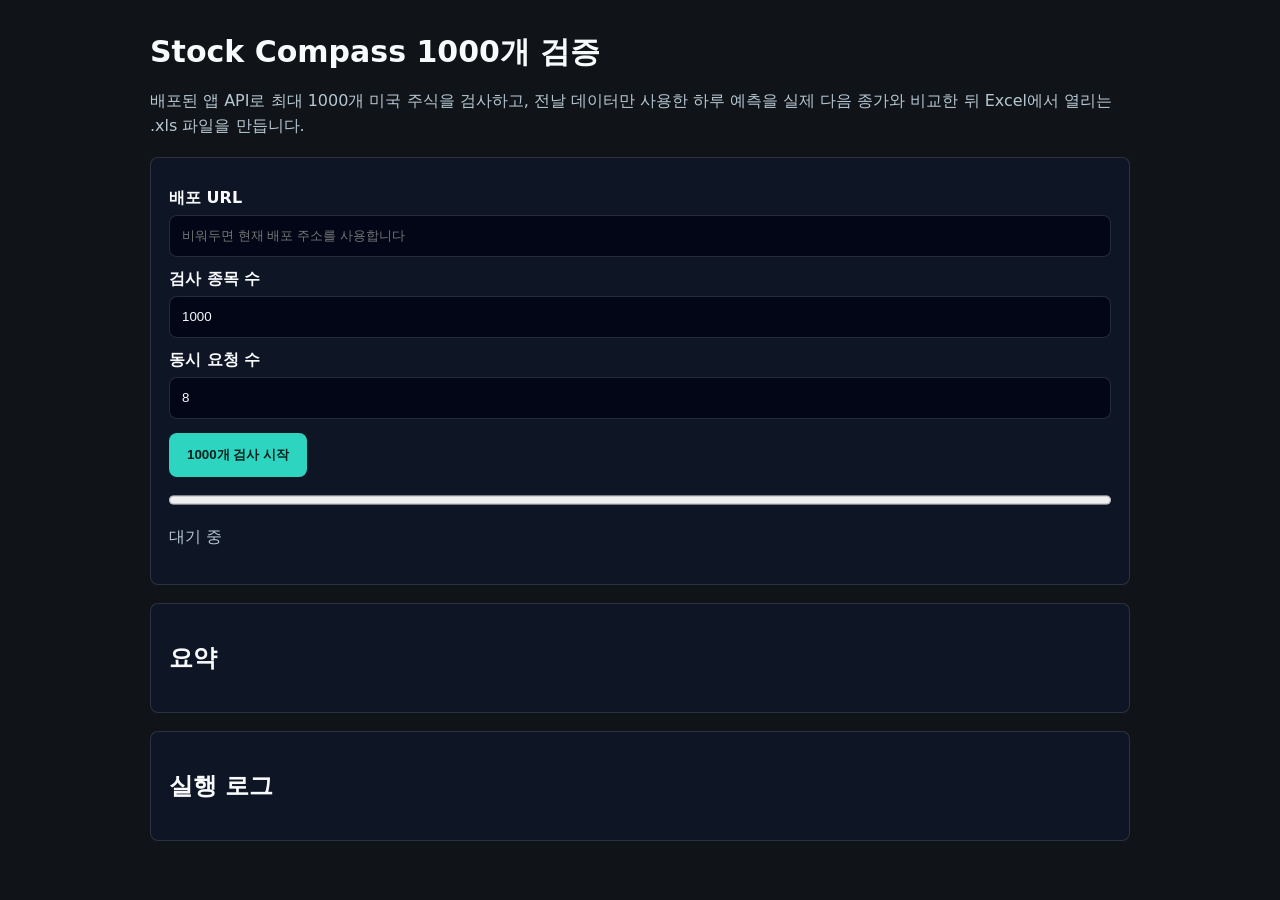
<file: public/audit-runner.html>
<!doctype html>
<html lang="ko">
  <head>
    <meta charset="utf-8" />
    <meta name="viewport" content="width=device-width, initial-scale=1" />
    <title>Stock Compass 1000 Audit</title>
    <style>
      body { margin: 0; font-family: system-ui, -apple-system, Segoe UI, sans-serif; background: #101418; color: #f8fafc; }
      main { width: min(980px, calc(100% - 32px)); margin: 32px auto; }
      h1 { margin: 0 0 10px; font-size: 30px; }
      p { color: #b6c7d3; line-height: 1.55; }
      .panel { margin-top: 18px; padding: 18px; border: 1px solid rgba(255,255,255,.12); border-radius: 8px; background: rgba(15,23,42,.78); }
      label { display: block; margin: 12px 0 6px; font-weight: 800; }
      input { width: 100%; height: 42px; padding: 0 12px; border: 1px solid rgba(255,255,255,.14); border-radius: 8px; background: #020617; color: #f8fafc; box-sizing: border-box; }
      button { height: 44px; margin-top: 14px; padding: 0 18px; border: 0; border-radius: 8px; background: #2dd4bf; color: #06201c; font-weight: 900; cursor: pointer; }
      button:disabled { opacity: .55; cursor: wait; }
      progress { width: 100%; height: 18px; margin-top: 14px; }
      table { width: 100%; margin-top: 16px; border-collapse: collapse; font-size: 13px; }
      th, td { padding: 8px; border-bottom: 1px solid rgba(255,255,255,.1); text-align: left; }
      th { color: #99f6e4; }
      .log { max-height: 260px; overflow: auto; white-space: pre-wrap; font-family: ui-monospace, SFMono-Regular, Consolas, monospace; color: #cbd5e1; }
      .ok { color: #86efac; }
      .fail { color: #fecaca; }
    </style>
  </head>
  <body>
    <main>
      <h1>Stock Compass 1000개 검증</h1>
      <p>배포된 앱 API로 최대 1000개 미국 주식을 검사하고, 전날 데이터만 사용한 하루 예측을 실제 다음 종가와 비교한 뒤 Excel에서 열리는 .xls 파일을 만듭니다.</p>
      <section class="panel">
        <label for="baseUrl">배포 URL</label>
        <input id="baseUrl" value="" placeholder="비워두면 현재 배포 주소를 사용합니다" />
        <label for="limit">검사 종목 수</label>
        <input id="limit" type="number" min="1" max="1000" value="1000" />
        <label for="workers">동시 요청 수</label>
        <input id="workers" type="number" min="1" max="20" value="8" />
        <button id="runButton">1000개 검사 시작</button>
        <progress id="progress" value="0" max="1000"></progress>
        <p id="status">대기 중</p>
      </section>
      <section class="panel">
        <h2>요약</h2>
        <table>
          <tbody id="summary"></tbody>
        </table>
      </section>
      <section class="panel">
        <h2>실행 로그</h2>
        <div class="log" id="log"></div>
      </section>
    </main>
    <script>
      const fallbackSymbols = [
        "AAPL","MSFT","NVDA","AMZN","GOOGL","META","TSLA","AVGO","BRK.B","LLY","JPM","V","UNH","XOM","MA","COST","WMT","NFLX","PG","ORCL",
        "HD","JNJ","ABBV","BAC","KO","PLTR","PM","CRM","CVX","AMD","CSCO","ABT","MCD","IBM","WFC","GE","LIN","TMO","MRK","DIS",
        "AXP","MS","NOW","ISRG","ACN","GS","PEP","QCOM","ADBE","INTU","CAT","TXN","VZ","BKNG","RTX","SPGI","AMGN","T","PGR","NEE",
        "UBER","LOW","HON","UNP","PFE","BLK","ETN","SYK","TJX","BSX","C","DHR","PANW","SCHW","GILD","AMAT","CMCSA","BA","ADP","DE",
        "COP","ANET","VRTX","MDT","ADI","MMC","LMT","CB","MU","NKE","KLAC","UPS","SBUX","SO","ICE","MO","BMY","CME","ELV","INTC",
        "DUK","MCO","WM","FI","SHW","APH","EQIX","TT","PH","CDNS","ORLY","WELL","AON","CTAS","HCA","CI","SNPS","MDLZ","TDG","MSI",
        "AJG","MMM","PNC","ZTS","USB","MAR","EOG","APO","REGN","ITW","CL","EMR","GD","NOC","COF","FTNT","ECL","RCL","WMB","ADSK",
        "APD","ROP","BK","HLT","TGT","TRV","CSX","AFL","AZO","JCI","ABNB","FCX","NSC","OKE","KMI","COR","PCAR","DLR","SLB","NXPI",
        "PAYX","GM","FDX","SPG","AEP","BDX","MET","PSA","SRE","MNST","ALL","MPC","URI","PSX","CMG","D","AMP","ROST","GWW","O",
        "DHI","LHX","AIG","KMB","F","KDP","TEL","PWR","KR","VLO","MSCI","CPRT","CCI","FIS","OXY","FAST","HUM","EW","AME","PRU",
        "PEG","VRSK","IDXX","CTVA","YUM","OTIS","TRGP","EA","EXC","CTSH","KVUE","HES","RSG","CBRE","XEL","IR","VMC","ED","ACGL","SYY",
        "MLM","NDAQ","GEHC","FANG","IT","LULU","LEN","DAL","RMD","ODFL","DD","DFS","ROK","WAB","DXCM","XYL","EFX","GLW","EXR","WEC",
        "GRMN","VICI","AXON","WTW","HPQ","MTB","IRM","TSCO","HIG","AVB","EIX","PPG","EBAY","ANSS","TTWO","FITB","CAH","CSGP","KEYS","BRO",
        "GPN","KHC","AWK","DOW","CHTR","NTAP","NUE","DOV","PHM","TYL","TROW","BR","HAL","VLTO","FTV","HPE","LYB","DTE","SBAC","CDW",
        "PPL","DECK","AEE","STT","WST","WDC","MTD","FE","IFF","EQR","ETR","HBAN","CHD","ON","SW","BIIB","DVN","WY","LYV","STE",
        "RF","ES","PTC","STX","ZBH","CBOE","CINF","CMS","INVH","LDOS","MKC","LH","TER","GDDY","LII","COO","CLX","PODD","WAT","DRI",
        "ATO","NRG","CFG","PKG","ULTA","TDY","SYF","EXPE","MOH","NTRS","ESS","MAA","BALL","JBL","ARE","FSLR","DG","ZBRA","HOLX","VTR",
        "OMC","TSN","IEX","CTRA","BAX","L","EXPD","BBY","MAS","AVY","WRB","DGX","J","LUV","GEN","K","ALGN","CF","TXT","EG",
        "KEY","AKAM","DOC","PNR","SWKS","TRMB","RVTY","SNA","POOL","CAG","ROL","MGM","VRSN","ENPH","UHS","JBHT","AMCR","KIM","NI","NDSN",
        "REG","JKHY","EPAM","HST","JNPR","ALLE","CHRW","NWSA","TECH","FOXA","AOS","LKQ","FFIV","EMN","IPG","TPR","UDR","SWK","BG","WYNN",
        "RL","QRVO","CRL","GL","HII","HSIC","APA","INCY","TFX","CPT","MKTX","BXP","AIZ","PAYC","PNW","FRT","DAY","MOS","MTCH","GNRC",
        "CPB","HAS","MHK","LW","CZR","NCLH","FMC","WBA","PARA","FOX","NWS","IVZ","BEN","AAL","BWA","ETSY","SOLV","CE","BBWI","SMCI"
      ];

      const $ = (id) => document.getElementById(id);
      const log = (text) => { $("log").textContent += `${text}\n`; $("log").scrollTop = $("log").scrollHeight; };
      const clamp = (value, min, max) => Math.max(min, Math.min(max, value));
      const sma = (values, length) => values.slice(-length).reduce((a, b) => a + b, 0) / values.slice(-length).length;
      function rsi(values, length = 14) {
        const recent = values.slice(-(length + 1));
        let gains = 0, losses = 0;
        for (let i = 1; i < recent.length; i++) {
          const change = recent[i] - recent[i - 1];
          if (change >= 0) gains += change; else losses += Math.abs(change);
        }
        if (losses === 0) return 100;
        const rs = gains / losses;
        return 100 - 100 / (1 + rs);
      }
      const dailyReturns = (values) => values.slice(1).map((value, index) => Math.log(value / values[index]));
      function stddev(values) {
        const mean = values.reduce((a, b) => a + b, 0) / values.length;
        return Math.sqrt(values.reduce((sum, value) => sum + (value - mean) ** 2, 0) / values.length);
      }
      function normalCdf(x) {
        const t = 1 / (1 + 0.2316419 * Math.abs(x));
        const d = 0.3989423 * Math.exp((-x * x) / 2);
        const p = d * t * (0.3193815 + t * (-0.3565638 + t * (1.781478 + t * (-1.821256 + t * 1.330274))));
        return x > 0 ? 1 - p : p;
      }
      function maxDrawdown(values, window = 60) {
        const sample = values.slice(-window);
        let peak = sample[0], worst = 0;
        for (const value of sample) {
          peak = Math.max(peak, value);
          worst = Math.min(worst, (value - peak) / peak);
        }
        return worst;
      }
      function forecastProbability(values) {
        const last = values.at(-1);
        const previous = values.at(-2);
        const returns = dailyReturns(values);
        const vol = stddev(returns.slice(-20));
        const avg20 = returns.slice(-20).reduce((a, b) => a + b, 0) / Math.min(20, returns.length);
        const trendProbability = normalCdf(vol ? avg20 / (vol / Math.sqrt(20)) : 0);
        const momentum20 = (last - values.at(-21)) / values.at(-21);
        const currentRsi = rsi(values);
        const shortHeat = currentRsi > 72 ? 0.43 : currentRsi < 32 ? 0.57 : 0.51;
        const mediumTrend = last > sma(values, Math.min(60, values.length)) ? 0.56 : 0.44;
        const recentDirection = last > previous ? 0.53 : 0.47;
        const drawdown = maxDrawdown(values);
        const uncertaintyPenalty = clamp(vol * 2.2 + Math.abs(drawdown) * 0.35, 0, 0.16);
        const raw = trendProbability * 0.38 + (momentum20 > 0 ? 0.58 : 0.42) * 0.22 + mediumTrend * 0.18 + shortHeat * 0.14 + recentDirection * 0.08 - uncertaintyPenalty;
        return Math.round(clamp(raw * 100, 22, 78));
      }
      async function fetchJson(url, timeoutMs = 12000) {
        const controller = new AbortController();
        const timeout = setTimeout(() => controller.abort(), timeoutMs);
        try {
          const response = await fetch(url, { signal: controller.signal });
          if (!response.ok) throw new Error(`HTTP ${response.status}`);
          return await response.json();
        } finally {
          clearTimeout(timeout);
        }
      }
      async function loadSymbols(limit) {
        const sources = [
          "https://www.nasdaqtrader.com/dynamic/SymDir/nasdaqlisted.txt",
          "https://www.nasdaqtrader.com/dynamic/SymDir/otherlisted.txt"
        ];
        const symbols = [];
        for (const src of sources) {
          const urls = [src, `https://api.allorigins.win/raw?url=${encodeURIComponent(src)}`, `https://corsproxy.io/?url=${encodeURIComponent(src)}`];
          for (const url of urls) {
            try {
              const response = await fetch(url);
              if (!response.ok) throw new Error("symbol source failed");
              const text = await response.text();
              const lines = text.split(/\r?\n/).filter((line) => line.includes("|") && !line.startsWith("File Creation"));
              const header = lines[0].split("|");
              for (const line of lines.slice(1)) {
                const cols = Object.fromEntries(line.split("|").map((value, index) => [header[index], value]));
                const symbol = (cols.Symbol || cols["ACT Symbol"] || "").trim();
                if (!symbol || symbol.includes("$") || symbol.includes(".") || cols["Test Issue"] === "Y" || cols.ETF === "Y") continue;
                symbols.push(symbol);
              }
              break;
            } catch {}
          }
        }
        fallbackSymbols.forEach((symbol) => symbols.push(symbol));
        return [...new Set(symbols)].slice(0, limit);
      }
      async function auditSymbol(baseUrl, symbol) {
        const started = performance.now();
        try {
          const rows = await fetchJson(`${baseUrl.replace(/\/$/, "")}/api/prices?symbol=${encodeURIComponent(symbol)}`);
          const clean = rows.filter((row) => row.date && Number.isFinite(row.close));
          if (clean.length < 80) throw new Error(`not enough rows: ${clean.length}`);
          const closes = clean.map((row) => row.close);
          const nowProbability = forecastProbability(closes);
          const history = clean.slice(0, -1);
          const probabilityThen = forecastProbability(history.map((row) => row.close));
          const predictedUp = probabilityThen >= 50;
          const actualUp = clean.at(-1).close > history.at(-1).close;
          return {
            symbol, status: "OK", rows: clean.length, lastDate: clean.at(-1).date, lastClose: clean.at(-1).close,
            probabilityNow: nowProbability, predictionDate: history.at(-1).date, actualDate: clean.at(-1).date,
            predictionClose: history.at(-1).close, actualClose: clean.at(-1).close, probabilityThen,
            predictedDirection: predictedUp ? "UP" : "DOWN", actualDirection: actualUp ? "UP" : "DOWN",
            correct: predictedUp === actualUp, elapsedSec: ((performance.now() - started) / 1000).toFixed(2), error: ""
          };
        } catch (error) {
          return { symbol, status: "FAIL", rows: 0, lastDate: "", lastClose: "", probabilityNow: "", predictionDate: "", actualDate: "", predictionClose: "", actualClose: "", probabilityThen: "", predictedDirection: "", actualDirection: "", correct: "", elapsedSec: ((performance.now() - started) / 1000).toFixed(2), error: error.message };
        }
      }
      function htmlEscape(value) {
        return String(value ?? "").replace(/[&<>"']/g, (char) => ({ "&": "&amp;", "<": "&lt;", ">": "&gt;", '"': "&quot;", "'": "&#39;" }[char]));
      }
      function downloadExcel(results, baseUrl) {
        const ok = results.filter((row) => row.status === "OK");
        const correct = ok.filter((row) => row.correct === true);
        const summary = [
          ["Generated At", new Date().toISOString()],
          ["Base URL", baseUrl],
          ["Symbols Tested", results.length],
          ["Price Data OK", ok.length],
          ["Price Data Failed", results.length - ok.length],
          ["One-Day Backtest Correct", correct.length],
          ["One-Day Backtest Accuracy", ok.length ? `${(correct.length / ok.length * 100).toFixed(2)}%` : "N/A"],
          ["Formula", "Weighted probability: log-return trend 38%, 20-day momentum 22%, 60-day trend 18%, short-term heat 14%, last-day direction 8%, minus volatility/drawdown penalty. Clamped to 22%-78%."]
        ];
        const qaHeaders = ["symbol","status","rows","lastDate","lastClose","probabilityNow","elapsedSec","error"];
        const btHeaders = ["symbol","predictionDate","actualDate","predictionClose","actualClose","probabilityThen","predictedDirection","actualDirection","correct","error"];
        const table = (title, headers, rows) => `<h2>${title}</h2><table border="1"><tr>${headers.map((h) => `<th>${htmlEscape(h)}</th>`).join("")}</tr>${rows.map((row) => `<tr>${headers.map((h) => `<td>${htmlEscape(row[h])}</td>`).join("")}</tr>`).join("")}</table>`;
        const summaryTable = `<h2>Summary</h2><table border="1">${summary.map((row) => `<tr><th>${htmlEscape(row[0])}</th><td>${htmlEscape(row[1])}</td></tr>`).join("")}</table>`;
        const formulaTable = `<h2>Formula</h2><table border="1"><tr><th>Component</th><th>Weight / Rule</th><th>Purpose</th></tr>
          <tr><td>Log-return trend probability</td><td>38%</td><td>Recent return strength adjusted for volatility</td></tr>
          <tr><td>20-day momentum sign</td><td>22%</td><td>Positive recent price change</td></tr>
          <tr><td>60-day trend</td><td>18%</td><td>Above or below medium-term average</td></tr>
          <tr><td>Short-term heat</td><td>14%</td><td>Overextended or depressed move</td></tr>
          <tr><td>Last-day direction</td><td>8%</td><td>Small recency signal</td></tr>
          <tr><td>Uncertainty penalty</td><td>volatility*2.2 + drawdown*0.35, capped at 16 points</td><td>Risk confidence reduction</td></tr></table>`;
        const workbook = `<!doctype html><html><head><meta charset="utf-8"></head><body>${summaryTable}${table("1000_QA", qaHeaders, results)}${table("One_Day_Backtest", btHeaders, results)}${formulaTable}</body></html>`;
        const blob = new Blob([workbook], { type: "application/vnd.ms-excel;charset=utf-8" });
        const link = document.createElement("a");
        link.href = URL.createObjectURL(blob);
        link.download = `stock-compass-audit-${new Date().toISOString().slice(0, 10)}.xls`;
        link.click();
        URL.revokeObjectURL(link.href);
      }
      async function run() {
        const baseUrl = $("baseUrl").value.trim() || location.origin;
        const limit = Math.min(1000, Math.max(1, Number($("limit").value) || 1000));
        const workers = Math.min(20, Math.max(1, Number($("workers").value) || 8));
        $("runButton").disabled = true;
        $("log").textContent = "";
        $("summary").innerHTML = "";
        $("status").textContent = "종목 목록 불러오는 중";
        const symbols = await loadSymbols(limit);
        $("progress").max = symbols.length;
        $("progress").value = 0;
        log(`Loaded ${symbols.length} symbols`);
        const results = [];
        let cursor = 0;
        async function worker() {
          while (cursor < symbols.length) {
            const symbol = symbols[cursor++];
            const result = await auditSymbol(baseUrl, symbol);
            results.push(result);
            $("progress").value = results.length;
            $("status").textContent = `${results.length}/${symbols.length} 검사 중`;
            log(`${results.length}/${symbols.length} ${result.symbol} ${result.status} ${result.probabilityNow || ""} ${result.error || ""}`);
          }
        }
        await Promise.all(Array.from({ length: workers }, worker));
        results.sort((a, b) => a.symbol.localeCompare(b.symbol));
        const ok = results.filter((row) => row.status === "OK");
        const correct = ok.filter((row) => row.correct === true);
        $("summary").innerHTML = `
          <tr><th>검사 종목</th><td>${results.length}</td></tr>
          <tr><th>가격 데이터 성공</th><td class="ok">${ok.length}</td></tr>
          <tr><th>가격 데이터 실패</th><td class="fail">${results.length - ok.length}</td></tr>
          <tr><th>하루 예측 적중</th><td>${correct.length}</td></tr>
          <tr><th>하루 예측 정확도</th><td>${ok.length ? (correct.length / ok.length * 100).toFixed(2) : "0.00"}%</td></tr>`;
        $("status").textContent = "완료. Excel 파일을 내려받습니다.";
        downloadExcel(results, baseUrl);
        $("runButton").disabled = false;
      }
      $("runButton").addEventListener("click", run);
    </script>
  </body>
</html>
</file>
